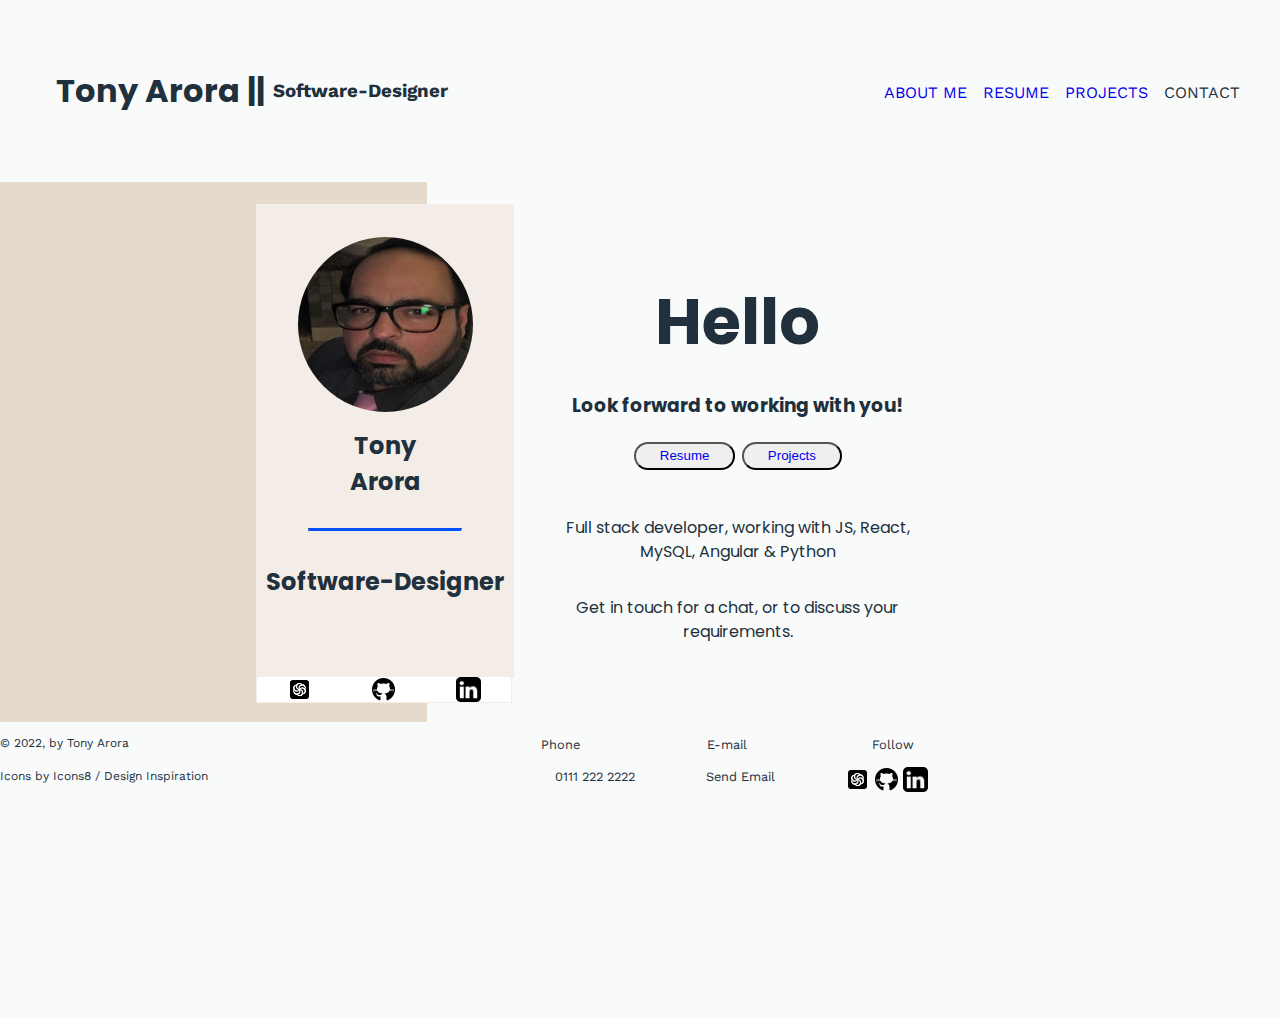
<file: index.html>
<html lang="en">
<head>
    <meta charset="UTF-8">
    <meta http-equiv="X-UA-Compatible" content="IE=edge">
    <meta name="viewport" content="width=device-width, initial-scale=1.0">
    <title>Personal Portfolio: Tony A.</title>
    <link rel="stylesheet" href="index.css">
    <link rel="preconnect" href="https://fonts.googleapis.com">
<link rel="preconnect" href="https://fonts.gstatic.com" crossorigin>
<link href="https://fonts.googleapis.com/css2?family=Poppins:wght@600&family=Work+Sans:wght@300&display=swap" rel="stylesheet">


</head>
<body>
    <div class="container">
  <div class="navbar">
    <div class="nav">
        <ul CLASS="nav-display">
            <li><a href="/index.html">ABOUT ME</a></li>
            <li><a href="/resume.html">RESUME</a></li>
            <li><a href="/projects.html">PROJECTS</a></li>
            <li>CONTACT</li>

        </ul>
    </div>
  </div>
  <div class="introduction">
    <div class="name-designation">
        <h1>Tony Arora || </h1>
        <h3>Software-Designer</h3>
    </div>
  </div>
  <div class="contact">
    <div class="call">
      <p>Phone</p>
    </div>
    <div class="write">
      <p>E-mail</p>
    </div>
    <div class="social">
      <p>Follow</p>
    </div>
    <div class="email">
      <a id="lelo" href="mailto:ta.devopsuk@gmail.com">Send Email</a>
    </div>
    <div class="tel">
      <p> 0111 222 2222</p>
    </div>
    <div class="sociallogos">
      <a href="https://www.codewars.com/users/tony-devops" target="_blank"><img src="./icons8-codewars-48.png" width="25px" height="25px" alt=""></a>
      <a href="https://github.com/Tony-devops" target="_blank"><img src="./icons8-github-50.png" width="25px" height="25px" alt=""></a>
      <a href="https://www.linkedin.com/in/tony-arora-630605251/" target="_blank"><img src="./icons8-linkedin-26.png" width="25px" height="25px" alt=""></a>
    </div>
  </div>
  <div class="general-info">
    <div class="copyright">
      <p>&copy; 2022, by Tony Arora</p>
    </div>
    <div class="thanks-wix">
      <a target="_blank" href="https://icons8.com">Icons by Icons8</a>
      <a target="=_blank" href="https://wix.com"> / Design Inspiration</a>
    </div>
  </div>
  <div ></div>
  <div class="main-text">
    <div class="hello">
      <h2>Hello</h2>
    </div>
    <div class="here">
      <h3>Look forward to working with you!</h3>
    </div>
    <div class="buttun"><button><a href="/Tony Arora.pdf" target="_blank">Resume</a></button><button><a href="/projects.html">Projects</a></button></div>
    <div class="about-me">
      <p>Full stack developer, working with JS, React, MySQL, Angular & Python</p>
    </div>
    <div class="abt-me">
      <p> Get in touch for a chat, or to discuss your requirements.</p>
    </div>
  </div>
  <div class="brown-color">
    <div class="white-top"></div>
    <div class="brown-top"></div>
    <div class="brown-middle"></div>
    <div class="brown-bottom"></div>
    <div class="white-bottom"></div>
    <div class="card-text">
     <div class="my-image">
      <img src="./cc1.jpg" alt="" width="175px" height="175px">
     </div>
      <div class="my-name">
        <h2>Tony</h2>
        <h2>Arora</h2>
        </div>
      <div class="gapping">
        <h2><hr></h2>
      </div>
      <div class="work-title">
        <h2>Software-Designer</h2>
      </div>
      <div class="gapp-one"></div> 
    </div>
    <div class="card-socials">
      <a href="https://www.codewars.com/users/tony-devops" target="_blank"><img src="./icons8-codewars-48.png" width="25px" height="25px" alt=""></a>
      <a href="https://github.com/Tony-devops" target="_blank"><img src="./icons8-github-50.png" width="25px" height="25px" alt=""></a>
      <a href="https://www.linkedin.com/in/tony-arora-630605251/" target="_blank"><img src="./icons8-linkedin-26.png" width="25px" height="25px" alt=""></a>
    </div>
  </div>
</div>
       
  
  

</body>
</html>
</file>
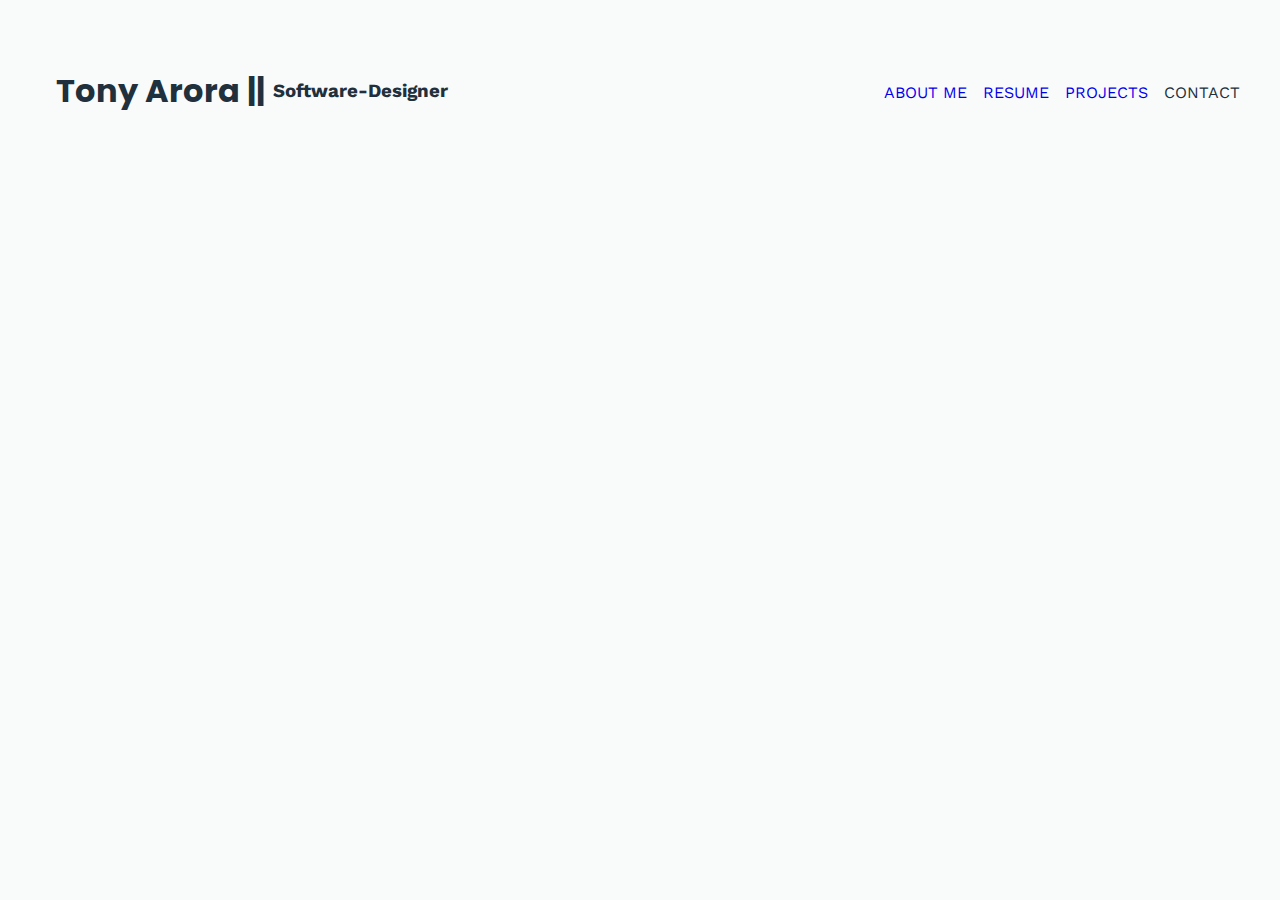
<file: projects.html>
<html lang="en">
<head>
    <meta charset="UTF-8">
    <meta http-equiv="X-UA-Compatible" content="IE=edge">
    <meta name="viewport" content="width=device-width, initial-scale=1.0">
    <title>Personal Portfolio: Tony A.</title>
    <link rel="stylesheet" href="index.css">
    <link rel="preconnect" href="https://fonts.googleapis.com">
<link rel="preconnect" href="https://fonts.gstatic.com" crossorigin>
<link href="https://fonts.googleapis.com/css2?family=Poppins:wght@600&family=Work+Sans:wght@300&display=swap" rel="stylesheet">
</head>
<body>
        <div class="container">
            <div class="navbar">
                <div class="nav">
                    <ul CLASS="nav-display">
                        <li><a href="/index.html">ABOUT ME</a></li>
                        <li><a href="/resume.html">RESUME</a></li>
                        <li><a href="/projects.html">PROJECTS</a></li>
                        <li>CONTACT</li>

                    </ul>
                </div>
            </div>
            <div class="introduction">
                <div class="name-designation">
                    <h1>Tony Arora || </h1>
                    <h3>Software-Designer</h3>
                </div>
            </div>
        </div>
</body>
</html>
</file>
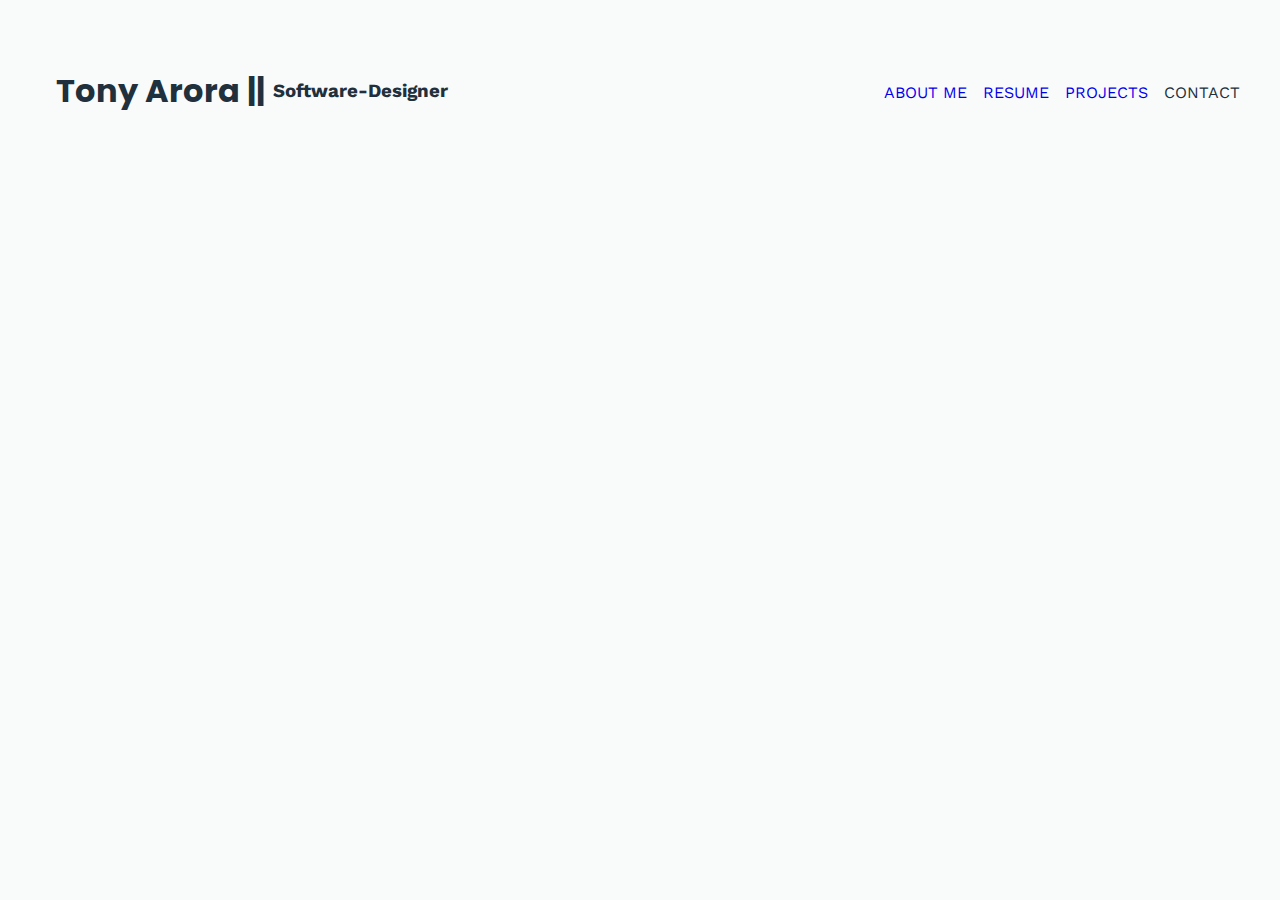
<file: resume.html>
<html lang="en">
<head>
    <meta charset="UTF-8">
    <meta http-equiv="X-UA-Compatible" content="IE=edge">
    <meta name="viewport" content="width=device-width, initial-scale=1.0">
    <title>Personal Portfolio: Tony A.</title>
    <link rel="stylesheet" href="index.css">
    <link rel="preconnect" href="https://fonts.googleapis.com">
<link rel="preconnect" href="https://fonts.gstatic.com" crossorigin>
<link href="https://fonts.googleapis.com/css2?family=Poppins:wght@600&family=Work+Sans:wght@300&display=swap" rel="stylesheet">
</head>
<body>
        <div class="container">
            <div class="navbar">
                <div class="nav">
                    <ul CLASS="nav-display">
                        <li><a href="/index.html">ABOUT ME</a></li>
                        <li><a href="/resume.html">RESUME</a></li>
                        <li><a href="/projects.html">PROJECTS</a></li>
                        <li>CONTACT</li>

                    </ul>
                </div>
            </div>
            <div class="introduction">
                <div class="name-designation">
                    <h1>Tony Arora || </h1>
                    <h3>Software-Designer</h3>
                </div>
            </div>
        </div>
        <!-- <div>
            <section>
            <hr>
            <h1>Resume</h1>
            <embed src="/Tony Arora.pdf" width="800" height="800">
            </section>
        </div> -->
        
</body>
</html>
</file>
<file: index.css>
body, html {
    background-color: #f9fafa;
    color: #20303c;
    font-family: Helvetica Neue,Helvetica,Arial,sans-serif;
    font-size: 16px;
    font-weight: 400;
    height: 100%;
    line-height: 1.5;
    margin: 0;
    padding: 0;
    width: 100%;
    max-width: 1700px;
}
:root{
--Dark-beige: #E6DACD;
--Light-beige: #F4ECE6;
--Royal-blue: #0150FD;
--Black: #000;
--White: #FFF;
--Creamy: #f9fafa;
--dark-olive: #20303c;
}

.container {  display: grid;
  grid-template-columns: 1fr 1.5fr;
  grid-template-rows: 0.75fr 2.5fr 0.5fr 0.75fr;
  gap: 0px 0px;
  grid-auto-flow: row;
   grid-template-areas:
    "introduction navbar"
    "brown-color main-text"
    "general-info contact"
    ". .";
    font-family:'Poppins' , sans-serif;
}

.navbar {  display: grid;
  grid-template-columns: 1fr 1fr 1fr;
  grid-template-rows: 0.5fr 1fr 0.5fr;
  gap: 0px 0px;
  grid-auto-flow: row;
  grid-template-areas:
    ". . ."
    "nav nav nav"
    ". . .";
  grid-area: navbar;
  
}

.nav { 
    grid-area: nav;
margin-right: 20px;
margin-top: 0.75rem;}

.nav-display{
    display: flex;
    flex-direction: row;
    padding-right: 0.75rem;
    justify-content: flex-end;
    list-style: none;
    font-family: 'Work Sans', sans-serif;
}
.nav-display> li{
    padding: 0.5rem;
    
}
.nav-display>li>a{
  text-decoration: none;
}
.nav-display>li>a:hover{
  color: var(--Royal-blue);
}
.introduction {  display: grid;
  grid-template-columns: 1fr 1fr 1fr;
  grid-template-rows: 0.5fr 1fr 0.5fr;
  gap: 0px 0px;
  grid-auto-flow: row;
  grid-template-areas:
    ". . ."
    "name-designation name-designation name-designation"
    ". . .";
  grid-area: introduction;
}

.name-designation {
grid-area: name-designation;
  height: 100%;
  width: 100%;
  display: flex;
  flex-direction: row;
  justify-content: center;
  
   
}
.name-designation > h3{
   padding: 0.5rem;
   margin-top: 1.5rem;
   font-family: 'Work Sans', sans-serif;
}

.contact {  display: grid;
  grid-template-columns: 0.5fr 0.5fr 0.5fr;
  grid-template-rows: 1fr 1fr 1fr;
  gap: 0px 0px;
  grid-auto-flow: row;
  grid-template-areas:
    "call write social"
    "tel email sociallogos"
    ". . .";
  grid-area: contact;
  padding: 0;
  margin: 0;
  max-width: 500px;
  font-family: 'Work Sans', sans-serif;
  font-size: 0.8rem;
}

.call { grid-area: call;
    justify-content: center;
    align-content: center;
    display: flex;
    width: 6rem;
    text-align: center;
}
/*
.call>p{
    margin: 0;
    padding: 0;
    
}
*/
.write { grid-area: write;
text-align: center;
width: 6rem; }

.social { grid-area: social;
text-align: center;
width: 6rem; }

.email { grid-area: email;
text-align: end;
width: 6rem;
 }
 .email>p{
    padding: 0;
    margin: 0;
    text-align: end;
 }
 .email >a{
    margin: 0;
    padding: 0;
    vertical-align: middle;
    color: var(--dark-olive);
    text-decoration: none;
 }
 .email>a:hover{
    color:var(--Royal-blue)
 }

.tel { grid-area: tel;
text-align:center;

vertical-align:top; }
.tel >p{
    margin: 0;
    padding: 0;

}

.sociallogos { grid-area: sociallogos;
 }

.general-info {  display: grid;
  grid-template-columns: 1fr 1fr 1fr;
  grid-template-rows: 1fr 1fr 1fr;
  gap: 0px 0px;
  grid-auto-flow: row;
  grid-template-areas:
    "copyright copyright copyright"
    "thanks-wix thanks-wix thanks-wix"
    ". . .";
  grid-area: general-info;
  font-family: 'Work Sans', sans-serif;
  font-size: 0.75rem;
}

.copyright { grid-area: copyright; }

.thanks-wix { grid-area: thanks-wix; }

.main-text {  display: grid;
  grid-template-columns: 0.25fr 1fr 1fr 1fr 1fr;
  grid-template-rows: 0.75fr 0.8fr 0.4fr 0.50fr .5fr 0.50fr 0.5fr;
  gap: 0px 0px;
  grid-auto-flow: row;
  grid-template-areas:
    ". . . . ."
    ". hello hello . ."
    ". here here . ."
    ". buttun buttun . ."
    ". about-me about-me . ."
    ". abt-me abt-me . ."
    ". . . . .";
  grid-area: main-text;
  margin: 0;
  padding: 0;
  text-align: center;
}

.hello { grid-area: hello;
margin: 0;
padding: 0; }
.hello>h2{
    font-size: 4rem;
    padding: 0;
    margin: 0;
    justify-content: top;
}

.here { grid-area: here;
padding: 0;
margin: 0; }

.buttun { grid-area: buttun;
margin: 0;
padding: 0; }
button{
    margin: 0.2rem;
    padding: .3rem 1.5rem;
    border-radius: 20px;
    text-decoration: none;
    
}
button:hover{
    color:white;
    background-color: #0150FD;
}
button >a{
  text-decoration: none;
}
button >a:hover{
  color:var(--White);
}

.about-me { grid-area: about-me; }

.abt-me { grid-area: abt-me; }

.brown-color {  display: grid;
  grid-template-columns: 1.5fr 1fr 0.5fr;
  grid-template-rows: 0.7fr 2.3fr 0.6fr 0.6fr;
  gap: 0px 0px;
  grid-auto-flow: row;
  grid-template-areas:
    "brown-top brown-top white-top"
    "brown-middle card-text card-text"
    "brown-middle card-socials card-socials"
    "brown-middle brown-bottom white-bottom";
  grid-area: brown-color;
  height: 60vh;
  width: 100%;
  border: 1px  var(--Dark-beige);
  position: static;
  
}

.white-top { grid-area: white-top; }

.brown-top { 
    grid-area: brown-top;
    background: var(--Dark-beige);
    height:100%;
    width: 100%;
    }
    
.brown-middle { grid-area: brown-middle;
background: var(--Dark-beige);
    height:100%;
    width: 100%; }

.brown-bottom { grid-area: brown-bottom;
background: var(--Dark-beige);
    height:100%;
    width: 100%; }

.white-bottom { grid-area: white-bottom; }

.card-text { grid-area: card-text;
background: var(--Light-beige);
    height:100%;
    width: 100%;
 display: grid; 
grid-template-columns: 1fr; 
  grid-template-rows: 2.2fr 1.1fr 0.5fr 0.8fr 0.4fr; 
  gap: 0px 0px; 
  grid-template-areas: 
    "my-image"
    "my-name"
    "gapping"
    "work-title"
    "gapp-one"; 
    position: static;
    border: 1px solid var(--Light-beige);
   
}
.my-image { 
    grid-area: my-image;
display: flex;
margin-top: 2rem;
    justify-content: center;
    align-content: center;
 }
 .my-image >img{
border-radius: 50%;


 }
.my-name { 
    grid-area: my-name;
    margin-top: 1rem;
        
 }
 .my-name>h2{
    margin: 0;
    padding: 0rem;
    text-align:center;
    font-size:1.5rem;
     }
.gapping { 
    grid-area: gapping;
    padding: 0;
margin: 0;
justify-content: center;
align-content: center;
display: flex;


}
.gapping>h2{
    color: var(--Royal-blue);
    margin: 0;
    text-align: center;
    padding: 0;
    width: 60%;
 }
 .gapping>h2>hr{
    border-top: 3px solid var(--Royal-blue);
 }
.work-title { 
    grid-area: work-title;
    padding: 0;
    margin: 0;
}
.work-title>h2{
    text-align: center;
    padding: 0;
    margin: 0;
}
.gapp-one { grid-area: gapp-one; }

.card-socials { grid-area: card-socials;
border: 2px solid var(--Light-beige);
background-color: var(--White);
display: flex;
justify-content: space-around;
border: 1px solid var(--Light-beige);
align-items: center;}

.thanks-wix>a{
    color: var(--dark-olive);
    text-decoration: none;
}
</file>
